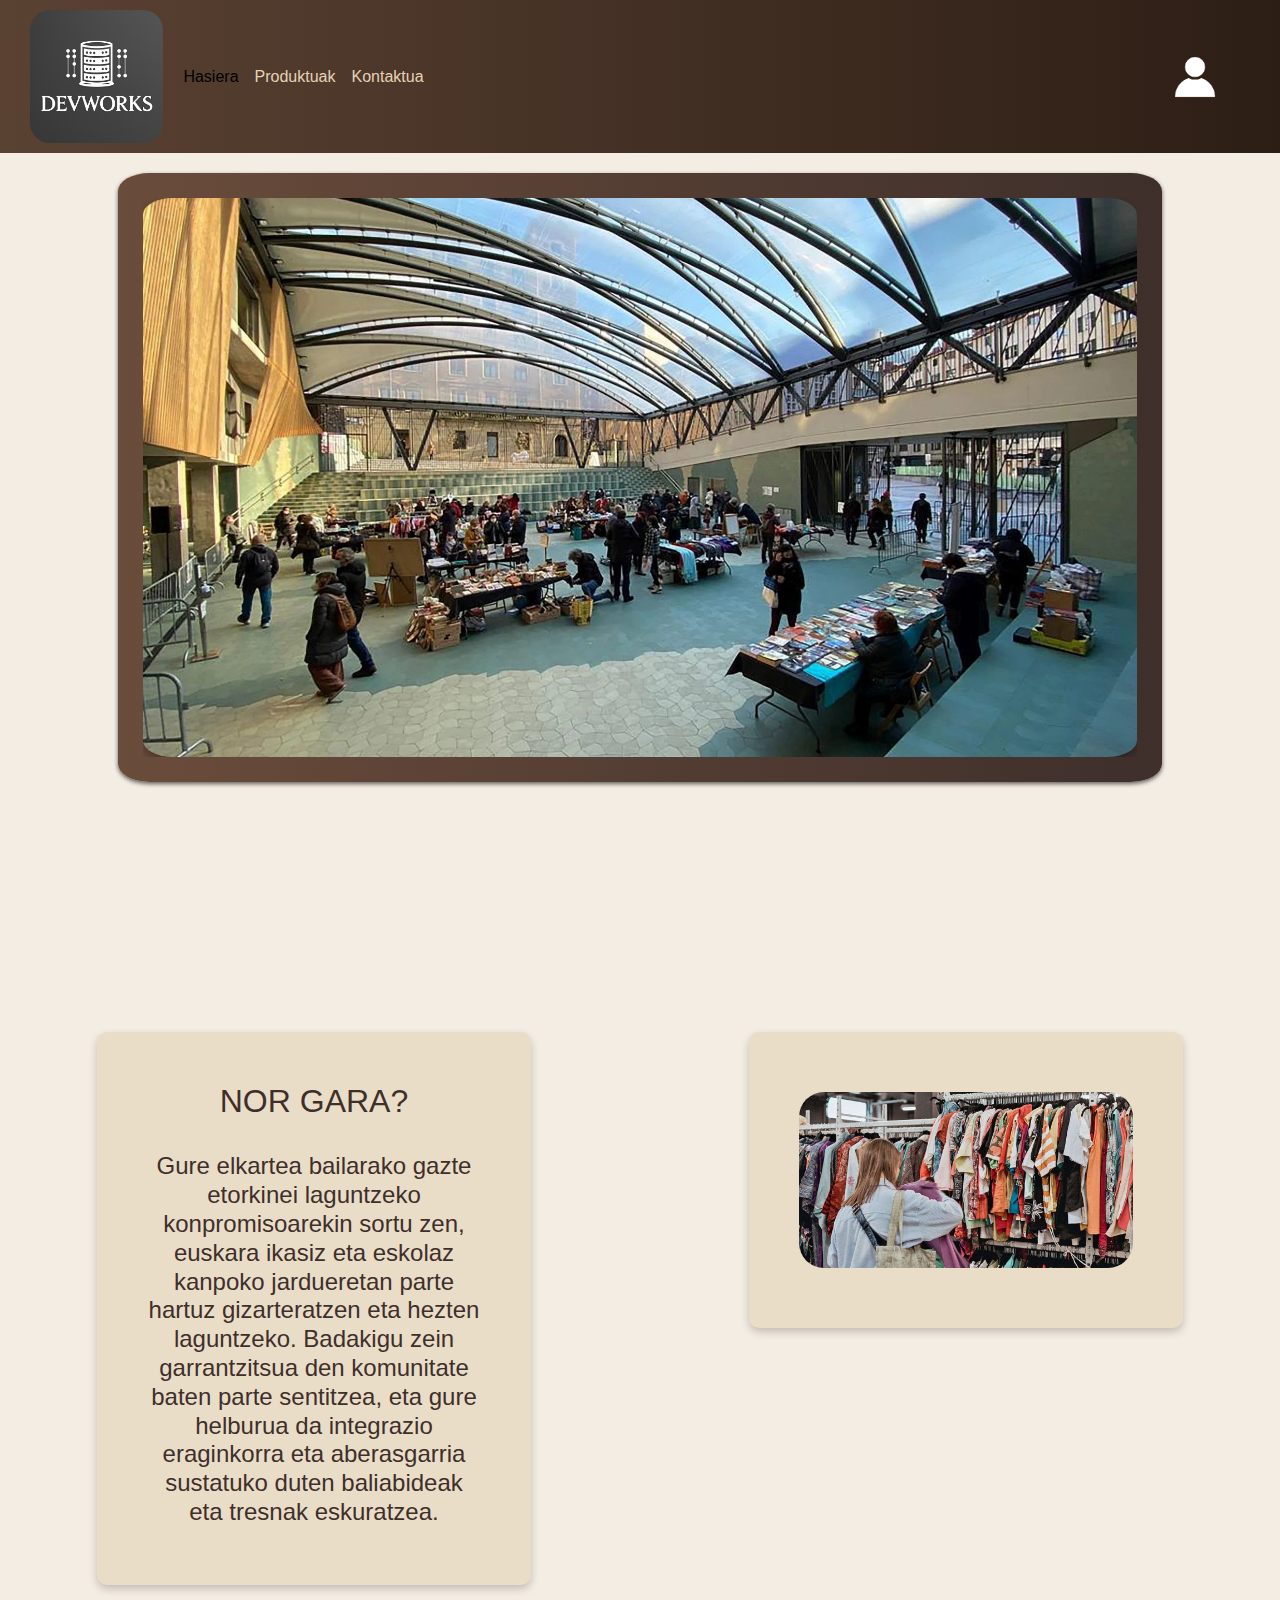
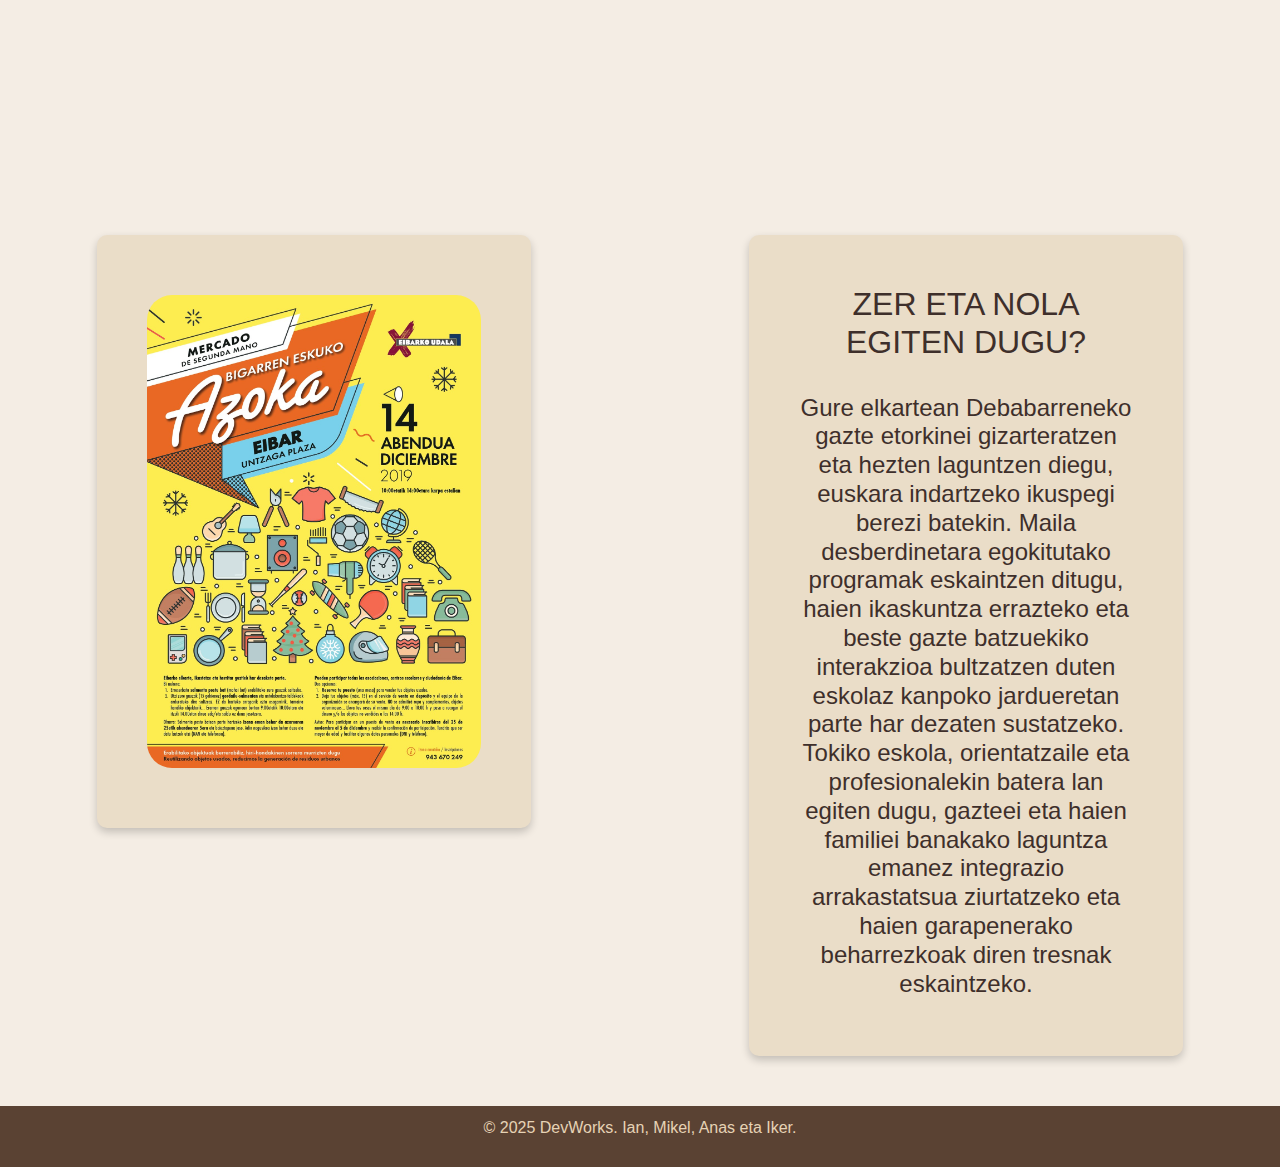
<file: index.html>
<!DOCTYPE html>
<html lang="en">

<head>
    <meta charset="UTF-8">
    <meta name="viewport" content="width=device-width, initial-scale=1.0">
    <link href="https://cdn.jsdelivr.net/npm/bootstrap@5.3.3/dist/css/bootstrap.min.css" rel="stylesheet"
        integrity="sha384-QWTKZyjpPEjISv5WaRU9OFeRpok6YctnYmDr5pNlyT2bRjXh0JMhjY6hW+ALEwIH" crossorigin="anonymous">
    <script src="https://cdn.jsdelivr.net/npm/bootstrap@5.3.3/dist/js/bootstrap.bundle.min.js"
        integrity="sha384-YvpcrYf0tY3lHB60NNkmXc5s9fDVZLESaAA55NDzOxhy9GkcIdslK1eN7N6jIeHz" crossorigin="anonymous">
        </script>
    <link rel="stylesheet" href="index.css">
    <title>Hasiera</title>
</head>

<body>

    <header>
        <nav class="navbar navbar-expand-lg bg-body-tertiary menua">
            <button class="navbar-toggler" type="button" data-bs-toggle="collapse"
                data-bs-target="#navbarSupportedContent" aria-controls="navbarSupportedContent" aria-expanded="false"
                aria-label="Toggle navigation">
                <span class="navbar-toggler-icon"></span>
            </button>
            <div class="izenburua">
                <a href="./index.html">
                    <img src="./HASIERA/img/ChatGPT Image 1 abr 2025, 12_55_45.png" class="img-fluid">
                </a>
            </div>
            <div class="container-fluid">
                <div class="collapse navbar-collapse" id="navbarSupportedContent">
                    <ul class="navbar-nav me-auto mb-2 mb-lg-0">
                        <li class="nav-item">
                            <a class="nav-link active" aria-current="page" href="./index.html">Hasiera</a>
                        </li>
                        <li class="nav-item">
                            <a class="nav-link" href="./PRODUKTUAK/Produktuak.html">Produktuak</a>
                        </li>
                        <li class="nav-item">
                            <a class="nav-link" href="./KONTAKTUA/Kontaktua.html">Kontaktua</a>
                        </li>
                    </ul>
                    <button class="btn">
                        <a href="./SAIOA_HASI/Saioa_Hasi.html">
                            <img src="./HASIERA/img/imagen inicio sesion copy.png" class="img-fluid">
                        </a>
                    </button>
                </div>
            </div>
        </nav>
    </header>
    <section>
        <div class="row">
            <div class="navbar1">
                <div id="carouselExampleSlidesOnly" class="carousel slide col-12 col-s-12 img-fluid"
                    data-bs-ride="carousel">
                    <div class="carousel-inner">
                        <div class="carousel-item active">
                            <img src="./HASIERA/img/mercado_segunda_mano_Eibar.jpg" class="img-fluid">
                        </div>
                        <div class="carousel-item">
                            <img src="./HASIERA/img/rastro-3.jpg" class="img-fluid">
                        </div>
                        <div class="carousel-item">
                            <img src="./HASIERA/img/78881636--1248x906.jpg" class="img-fluid">
                        </div>
                        <div class="carousel-item">
                            <img src="./HASIERA/img/463212931_3928246330727971_8244200252763828714_n.jpg"
                                class="img-fluid">
                        </div>
                    </div>
                </div>
            </div>
        </div>
    </section>
    <section>
        <div class="row">
            <div class="hutsik col-1 col-s-12">
            </div>
            <div class="container col-4 col-s-12">
                <h2>NOR GARA?</h2>
                <br>
                <h4>Gure elkartea bailarako gazte etorkinei laguntzeko konpromisoarekin sortu zen, euskara ikasiz eta
                    eskolaz kanpoko jardueretan parte hartuz gizarteratzen eta hezten laguntzeko. Badakigu zein
                    garrantzitsua den komunitate baten parte sentitzea, eta gure helburua da integrazio eraginkorra eta
                    aberasgarria sustatuko duten baliabideak eta tresnak eskuratzea.</h4>
            </div>
            <div class="hutsik col-1 col-s-12">
            </div>
            <div class="hutsik col-1 col-s-12">
            </div>
            <div class="container col-4 col-s-12">
                <img src="./HASIERA/img/rethinkvintage-1.jpg" class="img-fluid">
            </div>
            <div class="hutsik col-1 col-s-12">
            </div>
        </div>
    </section>
    <section>
        <div class="row">
            <div class="hutsik col-1">
            </div>
            <div class="container col-4 col-s-12">
                <img src="./HASIERA/img/Azokaren_kartela.jpeg" class="img-fluid">
            </div>
            <div class="hutsik col-1">
            </div>
            <div class="hutsik col-1">
            </div>
            <div class="container col-4 col-s-12">
                <h2>ZER ETA NOLA EGITEN DUGU?</h2>
                <br>
                <h4>
                    Gure elkartean Debabarreneko gazte etorkinei gizarteratzen eta hezten laguntzen diegu, euskara
                    indartzeko ikuspegi berezi batekin. Maila desberdinetara egokitutako programak eskaintzen ditugu,
                    haien ikaskuntza errazteko eta beste gazte batzuekiko interakzioa bultzatzen duten eskolaz kanpoko
                    jardueretan parte har dezaten sustatzeko.

                    Tokiko eskola, orientatzaile eta profesionalekin batera lan egiten dugu, gazteei eta haien familiei
                    banakako laguntza emanez integrazio arrakastatsua ziurtatzeko eta haien garapenerako beharrezkoak
                    diren tresnak eskaintzeko.
                </h4>
            </div>
            <div class="hutsik col-1">
            </div>
        </div>
    </section>

    <footer>
        <p>© 2025 DevWorks. Ian, Mikel, Anas eta Iker.</p>
    </footer>

</body>

</html>
</file>
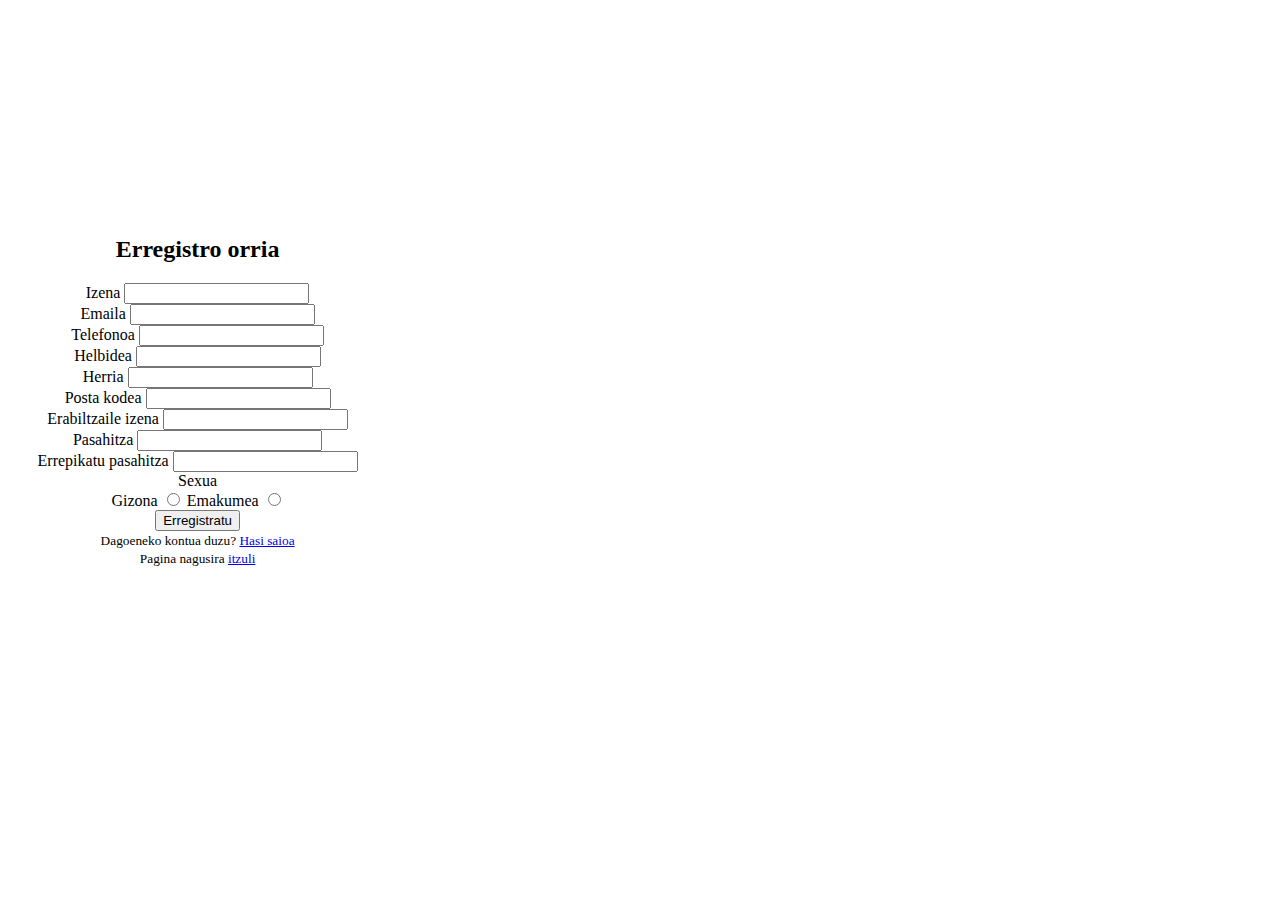
<file: SAIOA_HASI/Erregistratu.html>
<!DOCTYPE html>
<html lang="eu">
<head>
  <meta charset="UTF-8">
  <title>Erregistratu</title>
  <link href="https://cdn.jsdelivr.net/npm/bootstrap@5.3.5/dist/css/bootstrap.min.css" rel="stylesheet" integrity="sha384-SgOJa3DmI69IUzQ2PVdRZhwQ+dy64/BUtbMJw1MZ8t5HZApcHrRKUc4W0kG879m7" crossorigin="anonymous">
  <script src="https://cdn.jsdelivr.net/npm/bootstrap@5.3.5/dist/js/bootstrap.bundle.min.js" integrity="sha384-k6d4wzSIapyDyv1kpU366/PK5hCdSbCRGRCMv+eplOQJWyd1fbcAu9OCUj5zNLiq" crossorigin="anonymous"></script>
  <script src="Erregistratu.js"></script>
  <link rel="stylesheet" href="Erregistratu.css">
</head>
<body class="bg-light d-flex align-items-center justify-content-center">

  <div class="card shadow p-4" style="width: 30%; margin-top: 13%; margin-bottom: 13%;">
    <h2 class="text-center mb-4">Erregistro orria</h2>
    <form action="../erregistro_berria.php" method="POST" onsubmit="return FormularioaBaieztatu()">
      <div class="mb-3">
        <label for="izena" class="form-label">Izena</label>
        <input type="text" class="form-control" id="izena" name="izena" >
      </div>

      <div class="mb-3">
        <label for="email" class="form-label">Emaila</label>
        <input type="email" class="form-control" id="email" name="email" >
      </div>

      <div class="mb-3">
        <label for="telefonoa" class="form-label">Telefonoa</label>
        <input type="tel" class="form-control" id="telefonoa" name="telefonoa">
      </div>

      <div class="mb-3">
        <label for="helbidea" class="form-label">Helbidea</label>
        <input type="text" class="form-control" id="helbidea" name="helbidea">
      </div>

      <div class="mb-3">
        <label for="herria" class="form-label">Herria</label>
        <input type="text" class="form-control" id="herria" name="herria">
      </div>

      <div class="mb-3">
        <label for="postakodea" class="form-label">Posta kodea</label>
        <input type="text" class="form-control" id="postakodea" name="postakodea">
      </div>

      <div class="mb-3">
        <label for="erabiltzaile" class="form-label">Erabiltzaile izena</label>
        <input type="text" class="form-control" id="erabiltzaile" name="erabiltzailea" >
      </div>

      <div class="mb-3">
        <label for="pasahitza" class="form-label">Pasahitza</label>
        <input type="password" class="form-control" id="pasahitza" name="pasahitza" >
      </div>

      <div class="mb-3">
        <label for="pasahitza2" class="form-label">Errepikatu pasahitza</label>
        <input type="password" class="form-control" id="pasahitza2" name="pasahitza2" >
      </div>
      <div class="mb-3">
        <label>Sexua</label>
        <br>
        <label for="gizona">Gizona</label>
        <input type="radio" name="sexua" id="gizona" value="gizona">
        <label for="emakumea">Emakumea</label>
        <input type="radio" name="sexua" id="emakumea" value="emakumea">
      </div>
      <div class="mb-3">
        <label id="mezua" name="mezua"></label>
      </div>

      <button type="submit" class="btn btn-success w-100">Erregistratu</button>
    </form>
    <div class="text-center mt-3">
      <small>Dagoeneko kontua duzu? <a href="Saioa_Hasi.html">Hasi saioa</a></small>
      <br>
      <small>Pagina nagusira <a href="../index.php">itzuli</a></small>
    </div>
  </div>

</body>
</html>
</file>
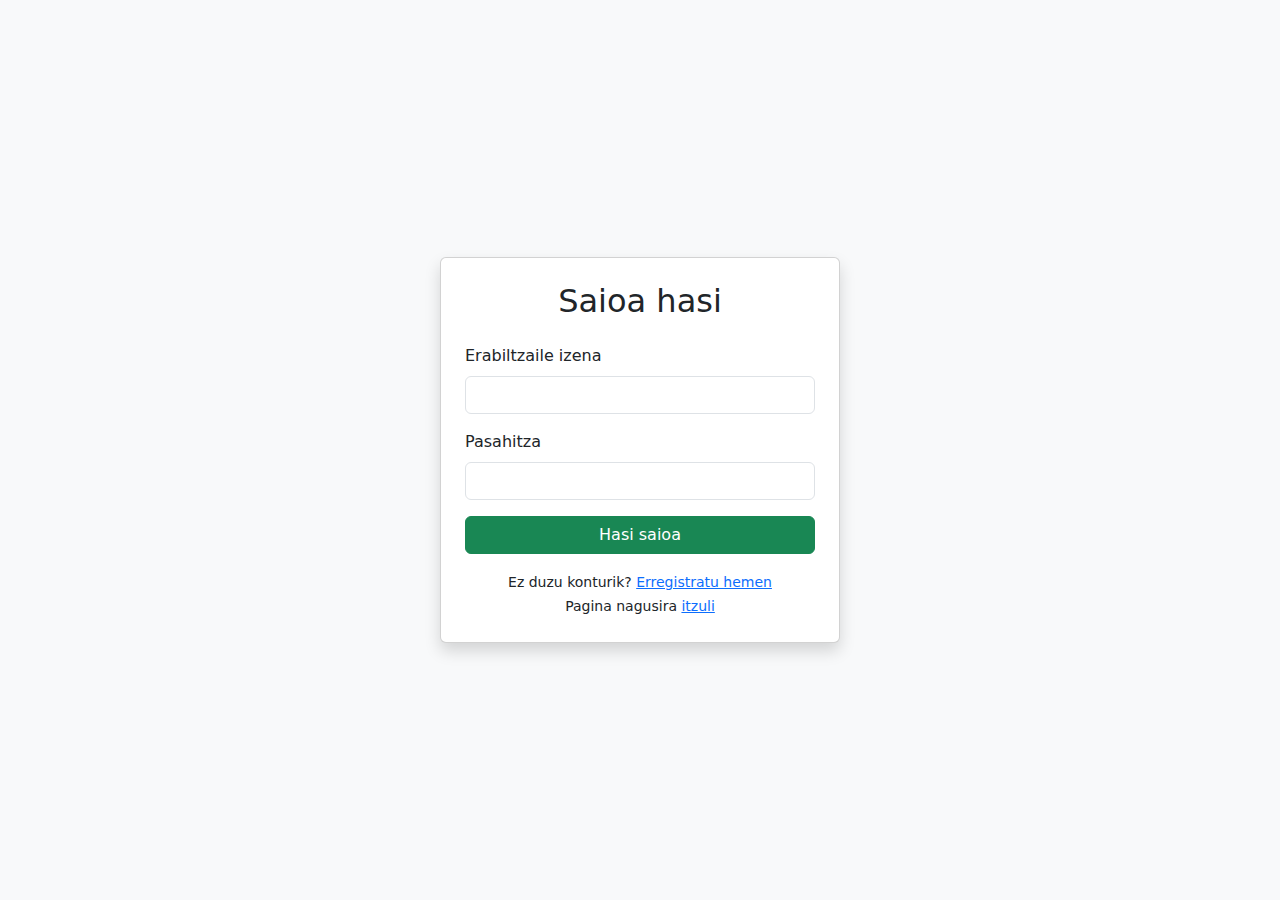
<file: SAIOA_HASI/Saioa_Hasi.html>
<!DOCTYPE html>
<html lang="eu">
<head>
  <meta charset="UTF-8">
  <title>Saioa hasi</title>
  <link href="https://cdn.jsdelivr.net/npm/bootstrap@5.3.2/dist/css/bootstrap.min.css" rel="stylesheet">
</head>
<body class="bg-light d-flex align-items-center justify-content-center vh-100">

  <div class="card shadow p-4" style="min-width: 300px; max-width: 400px; width: 100%;">
    <h2 class="text-center mb-4">Saioa hasi</h2>
    <form action="../login.php" method="POST">
      <div class="mb-3">
        <label for="erabiltzaile" class="form-label">Erabiltzaile izena</label>
        <input type="text" class="form-control" id="erabiltzaile" name="usuario" required>
      </div>

      <div class="mb-3">
        <label for="pasahitza" class="form-label">Pasahitza</label>
        <input type="password" class="form-control" id="pasahitza" name="contraseña" required>
      </div>

      <button type="submit" class="btn btn-success w-100">Hasi saioa</button>
    </form>
    <div class="text-center mt-3">
      <small>Ez duzu konturik? <a href="Erregistratu.html">Erregistratu hemen</a></small>
      <br>
      <small>Pagina nagusira <a href="../index.php">itzuli</a></small>
    </div>
  </div>

</body>
</html>
</file>
<file: index.css>
/*Imagen del Logo*/
.izenburua img {
    width: 150px;
    border-radius: 15%;
}

.row{
    align-items: center;
    text-align: center;
    justify-content: center;
}

body {
    margin: 0;
    background-color: #F4EDE4; /* Beige claro para fondo general */
    color: #3E2F2B; /* Marrón oscuro para texto */
    text-align: center;
    font-family: Arial, sans-serif;
    
    /*Para poner el footer abajo del todo*/
    display: grid;
    grid-template-rows: auto 1fr auto;
    height: 100vh;
}

/* Navbar */
.menua {
    background: linear-gradient(0.25turn, #5A4233, #2D1E15); /* Degradado de colores del menu*/
    padding: 10px 20px 10px 30px;
}

/*Color de las letras del navbar*/
.navbar-nav .nav-link {
    color: #E6D2B5; /* Crema claro para el texto */
}

/*Al pasar con el cursor por encima de las letras*/
.navbar-nav .nav-link:hover {
    color: #FFD89C; 
}

/* Botón de inicio de sesión */
.btn img {
    width: 80px;
    filter: brightness(0) invert(1); /* Hace que la personita se vea claro */
}

/* Carrusel */
.carousel-inner img {
    border-radius: 3%;
    width: 100%;
    height: auto;
    box-shadow: 0 4px 8px rgba(0, 0, 0, 0.3);
}

.navbar1 {
    margin-top: 20px;
    width: 80%;
    background: linear-gradient(0.25turn, #6A4C3B, #3E2F2B); /* Degradado de colores del carrousel*/
    color: white;
    padding: 25px;
    font-size: 18px;
    border-radius: 3%;
    box-shadow: 0 2px 4px 0 rgba(0, 0, 0, 0.6);
}

/* Todo lo que va dentro de los contenedores, texto e imagen */
.container {
    max-width: 1200px;
    margin: auto;
    background-color: #EADDC8; /* Para resaltar el contenido y que nosea todo igual que el fondo */
    padding: 50px;
    border-radius: 10px;
    margin-top: 250px;
    box-shadow: 0 4px 8px rgba(0, 0, 0, 0.2);
}

.container img {
    width: 100%;
    height: auto;
    margin-bottom: 10px;
    margin-top: 10px;
    border-radius: 25px;
}

/* Footer */
footer {
    background-color: #5A4233; /* Mismo color que el principio del header */
    color: #E6D2B5; 
    text-align: center;
    padding: 10px;
    margin-top: 50px;
}

footer p {
    padding-bottom: 1px;
}
</file>
<file: SAIOA_HASI/Erregistratu.css>
body{
    text-align: center;
    padding-top: 5%;
    padding-bottom: 5%;
}
</file>
